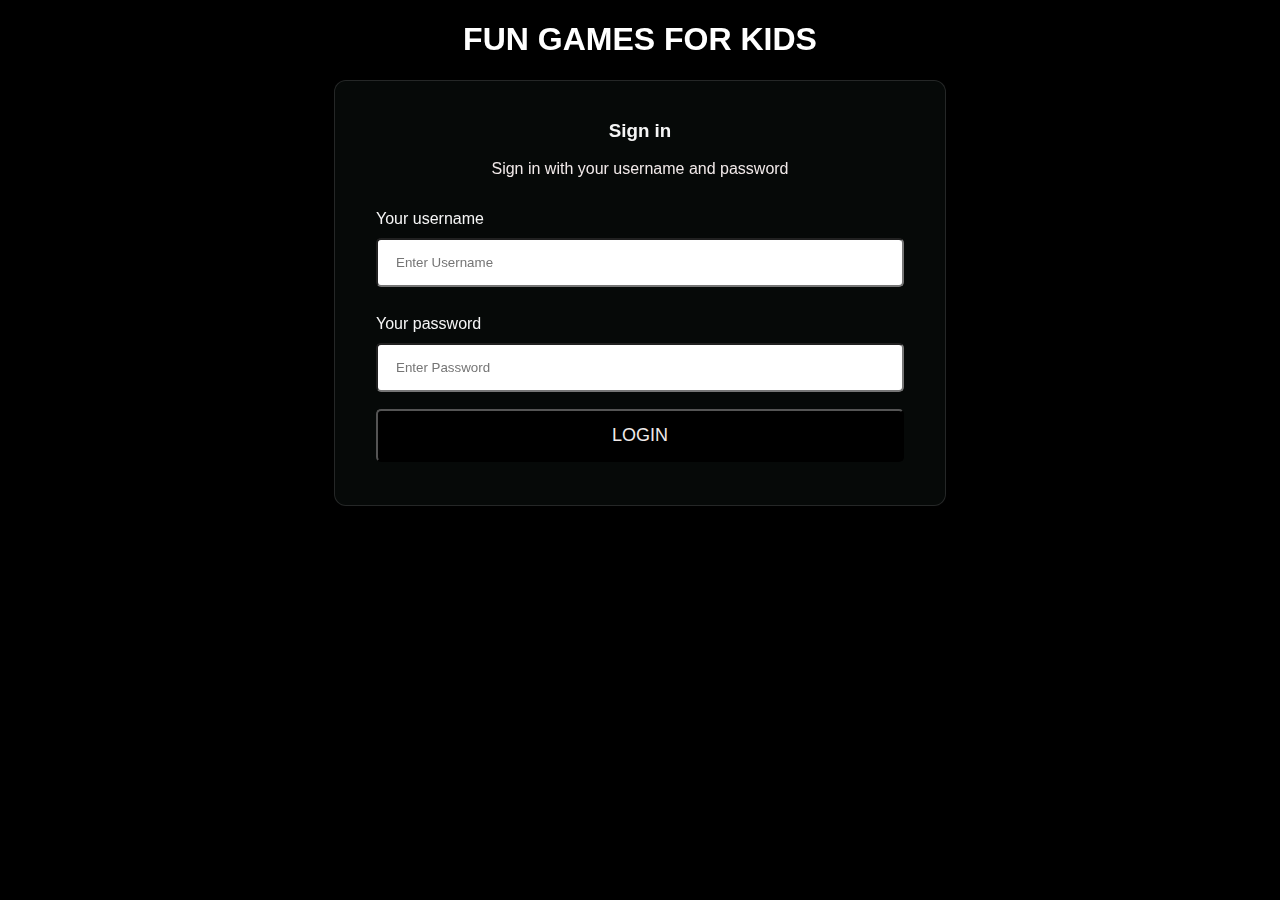
<file: index.html>
<!DOCTYPE html>
<html lang="en">
<head>
    <meta charset="UTF-8">
    <meta http-equiv="X-UA-Compatible" content="IE=edge">
    <meta name="viewport" content="width=device-width, initial-scale=1.0">
    <title>FUN GAMES</title>
    <link rel="stylesheet" href="hs.css">
    <style>
        body {
          background-image: url('https://media2.giphy.com/media/xVn3ZmKrKIOLS/giphy.gif');
        }
        </style>
</head>
<body>
    <h1>FUN GAMES FOR KIDS</h1>
    <form action="">
        <!-- Headings for the form -->
        <div class="headingsContainer">
            <h3>Sign in</h3>
            <p>Sign in with your username and password</p>
        </div>

        <!-- Main container for all inputs -->
        <div class="mainContainer">
            <!-- Username -->
            <label for="username">Your username</label>
            <input type="text" placeholder="Enter Username" name="username" required>

            <br><br>

            <!-- Password -->
            <label for="pswrd">Your password</label>
            <input type="password" placeholder="Enter Password" name="pswrd" required>

            


            <!-- Submit button -->
            <a href="hover.html">
                <button type="button">LOGIN</button>

            </a>

        

        </div>

    </form>
</body>
</html>
</file>
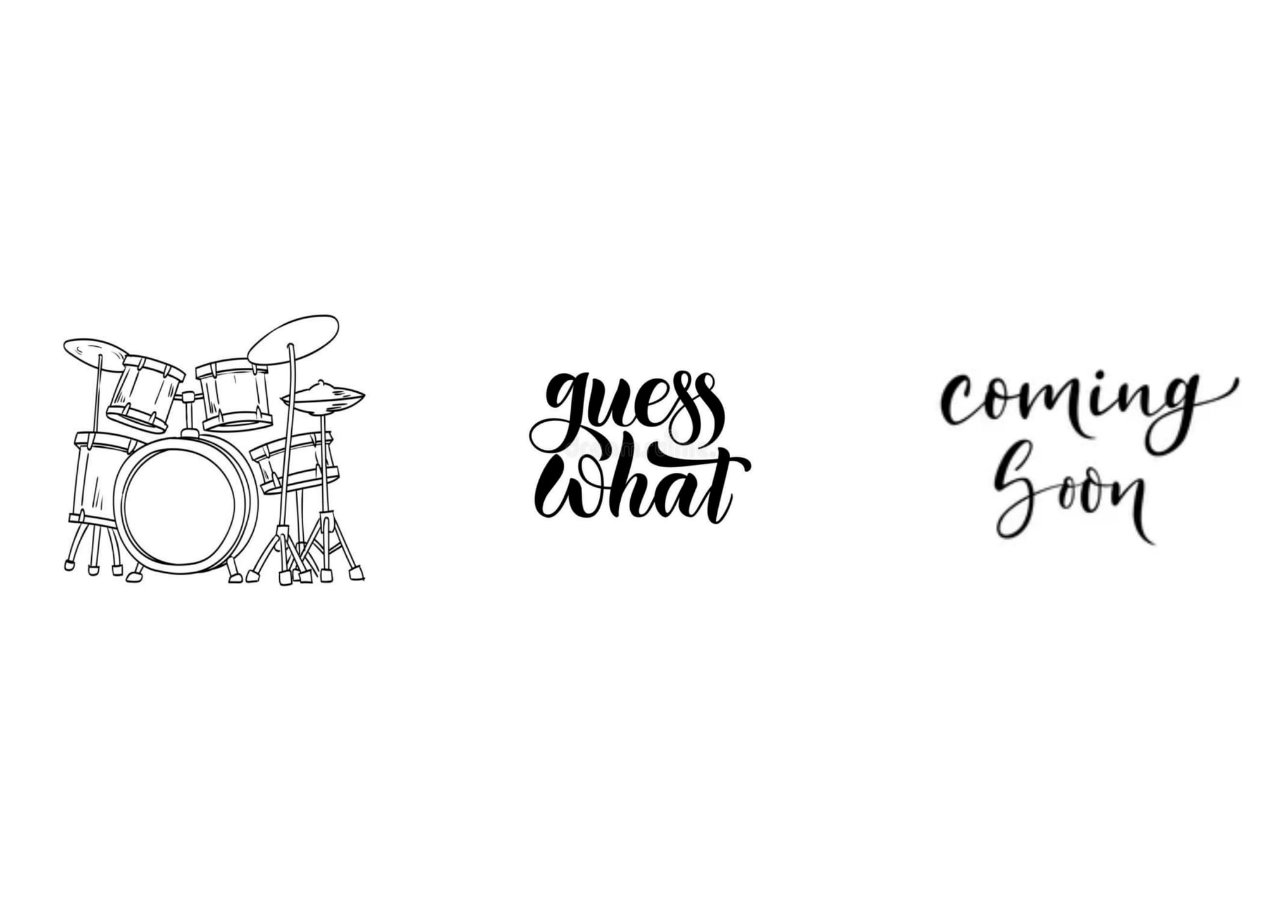
<file: hover.html>
<!DOCTYPE html>
<html>
<head>
<meta charset="utf-8">
<meta name="viewport" content="initial-scale=1.0, maximum-scale=1.0, user-scalable=1">
<title>Home</title>
<link rel="stylesheet" type="text/css" href="./nan.css">
</head>
<body>

<div class="ui-card">
	<img src="DRUM_KIT-main\images\WhatsApp Image 2023-05-01 at 12.02.51 PM.jpeg">
	<div class="description">
		<h3>DRUM KIT GAME</h3>
		<p>Looking for a fun and exciting way to learn how to play the drums? Look no further than the drum kit game! </p>
		<a href="DRUM_KIT-main\index.html">PLAY</a>
	</div>
</div>
<div class="ui-card">
	<img src="DRUM_KIT-main\images\WhatsApp Image 2023-05-01 at 12.00.25 PM.jpeg">
	<div class="description">
		<h3>GUESS A NUMBER</h3>
		<p>Get ready for a game that will put your guessing skills to the test - the guess a number game! With its simple yet addictive gameplay, </p>
		<a href="number.html">PLAY</a>
	</div>
</div>
<div class="ui-card">
	<img src="DRUM_KIT-main\images\NOOOOO.jpeg">
	<div class="description">
		<h3>COMING SOON</h3>
		<p>more exciting games are on the way..</p>
		
	</div>
</div>

</body>
</html>
</file>
<file: hs.css>
body 
{
  font-family:sans-serif; 
  background: rgb(0, 0, 0);  
  background: rgb(0, 0, 0); 
  color:rgb(255, 255, 255);
  ;
}


h1{
    text-align: center;
}

form{
    width:35rem;
    margin: auto;
    color:whitesmoke;
    backdrop-filter: blur(16px) saturate(180%);
    -webkit-backdrop-filter: blur(16px) saturate(180%);
    background-color: rgba(11, 15, 13, 0.582);
    border-radius: 12px;
    border: 1px solid rgba(255, 255, 255, 0.125);
    padding: 20px 25px;
}

input[type=text], input[type=password]{
    width: 100%;
    margin: 10px 0;
    border-radius: 5px;
    padding: 15px 18px;
    box-sizing: border-box;
  }

button {
    background-color: #000000;
    color: rgb(240, 234, 234);
    padding: 14px 20px;
    border-radius: 5px;
    margin: 7px 0;
    width: 100%;
    font-size: 18px;
  }

button:hover {
    opacity: 0.6;
    cursor: pointer;
}

.headingsContainer{
    text-align: center;
}

.headingsContainer p{
    color: rgb(241, 233, 233);
}
.mainContainer{
    padding: 16px;
}


.subcontainer{
    display: flex;
    flex-direction: row;
    align-items: center;
    justify-content: space-between;
}

.subcontainer a{
    font-size: 16px;
    margin-bottom: 12px;
}


  /* Media queries for the responsiveness of the page */
  @media screen and (max-width: 600px) {
    form{
      width: 25rem;
    }
  }
  
  @media screen and (max-width: 400px) {
    form{
      width: 20rem;
    }
  }
</file>
<file: nan.css>
*,*:after,*:before{
	-webkit-box-sizing: border-box;
	-moz-box-sizing: border-box;
	-ms-box-sizing: border-box;
	box-sizing: border-box;
}
body{
	font-family: arial;
	font-size: 16px;
	margin:0;
	background: #ffffff;
	display: flex;
	align-items: center;
	justify-content: space-around;
	min-height: 100vh;
}
img{
	max-width: 100%;
}
.ui-card{
	width: 350px;
	position: relative;
	overflow: hidden;
	transition: all 0.3s ease-out;
	background:radial-gradient(#111 50%, #000 100%);
}

.ui-card img{
	transform: scale(1.3);
	transition: all 0.3s ease-out;
}
.ui-card:hover img{
	transform: scale(1.1) translateY(-20px); 
	opacity: 0.3
}
.ui-card .description{
	position: absolute;
	bottom: 0;
	left: 0;
	padding: 15px;
	width: 100%;
	text-align: center;
	color: #fff;
	font-size: 18px;
}
.ui-card .description h3{
	font-weight: 700;
	font-size: 32px;
	margin: 0 0 20px;
	transform: translateY(30px);
	opacity: 0;
	transition: all 0.3s ease-out;

}
.ui-card .description p{
	transform: translateY(30px);
	opacity: 0;
	transition: all 0.3s ease-out 0.2s;
}
.ui-card .description a{
	color: #fff;
	background:#212324;
	display: inline-block;
	padding: 10px 25px;
	border-radius: 5px;
	text-decoration: none;
	transform: translateY(30px);
	opacity: 0;
	transition: all 0.3s ease-out 0.4s;
}
.ui-card .description a:hover{
	background:#5d5f61;
}
.ui-card:hover .description h3{
	opacity: 1;
	transform: translateY(0px);
}
.ui-card:hover .description p{
	opacity: 1;
	transform: translateY(0px);
}
.ui-card:hover .description a{
	opacity: 1;
	transform: translateY(0px);
}
</file>
